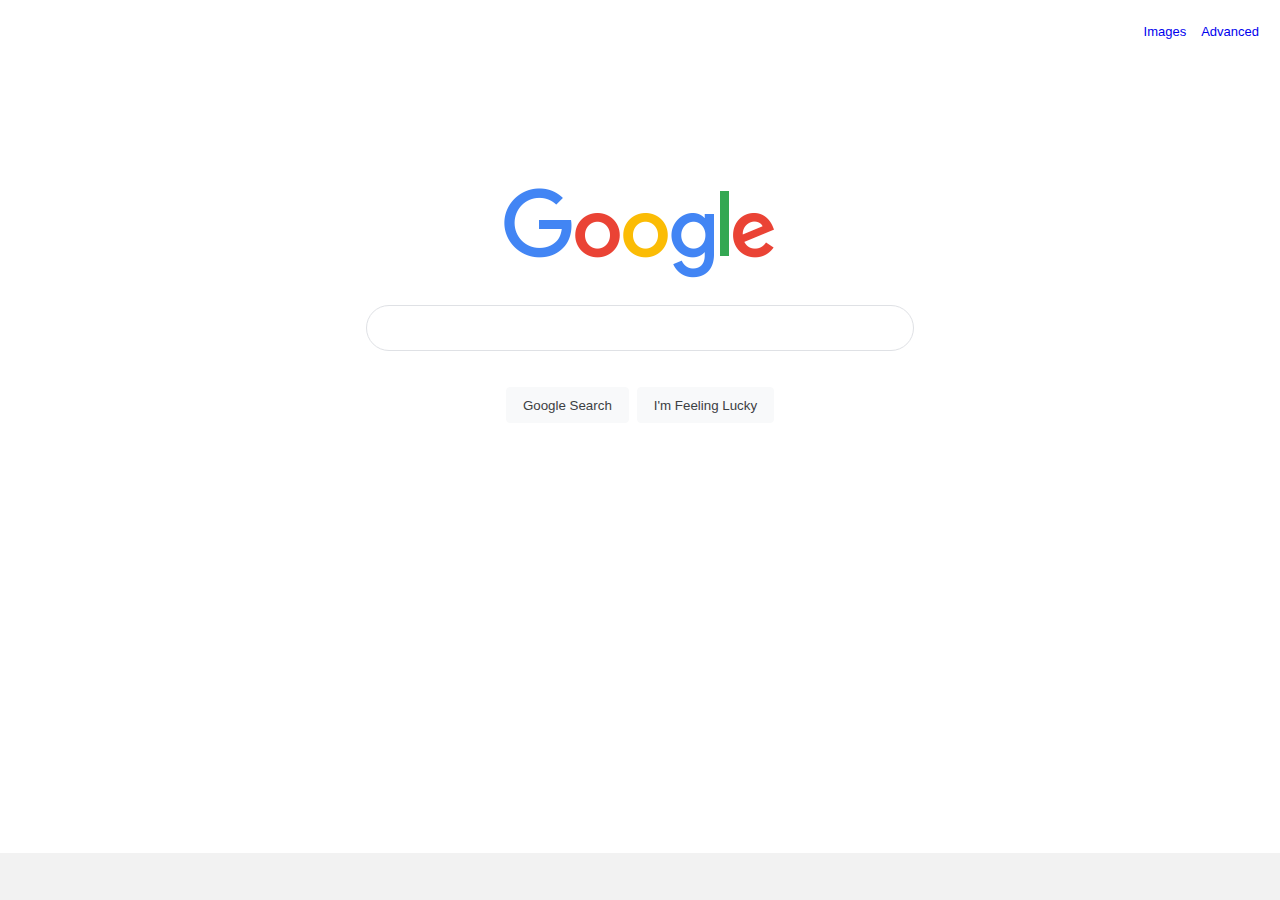
<file: index.html>
<!DOCTYPE html>
<html lang="en">

<head>
    <title>Search</title>
    <meta name="viewport" content="width=device-width, initial-scale=1.0">
    <link rel="stylesheet" href="templates/styles.css">
</head>

<body>
    <div class="body-container">
        <div class="header">
            <div class="header-links">
                <ul>
                    <li>
                        <a href="image.html">Images</a>
                    </li>
                    <li>
                        <a href="advanced.html">Advanced</a>
                    </li>
                </ul>     
            </div>    
        </div>

        <div class="content">
            <div class="logo">
                <img src="templates/google_logo.png" alt="Google Logo">
            </div>

            <div class="search">
                <form action="https://google.com/search">
                    <div class="search-form">
                        <input id="search-bar" type="text" name="q" autocomplete="off">
                        <div class="search-buttons">
                            <input type="submit" value="Google Search">
                            <input type="submit" value="I'm Feeling Lucky" name="btnI">
                        </div>                        
                    </div>
                </form>
            </div>

            <div class="empty_space"></div>

        </div>

        <div class="footer"></div>
    </div>
</body>

</html>
</file>
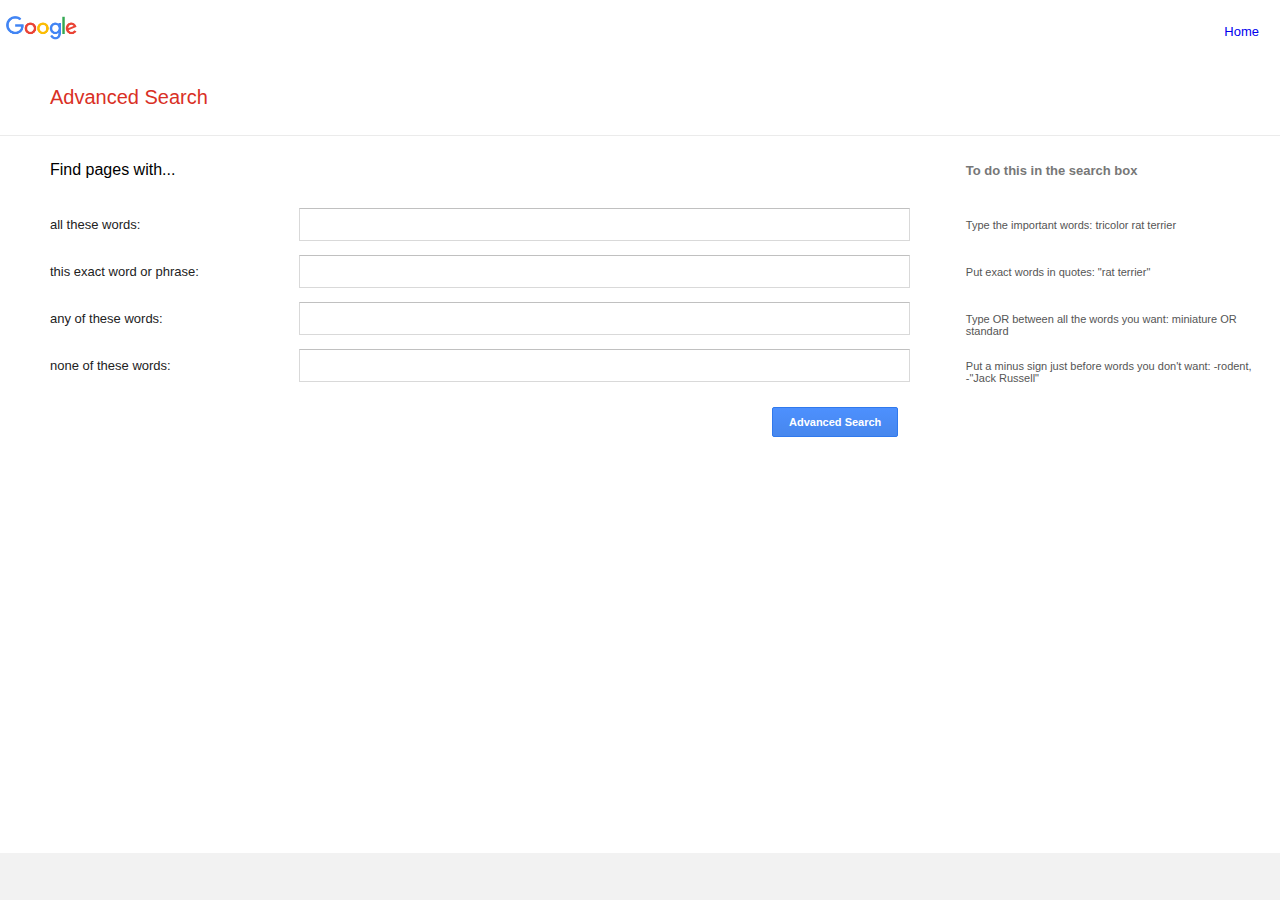
<file: advanced.html>
<!DOCTYPE html>
<html lang="en">

<head>
    <title>Advanced Search</title>
    <meta name="viewport" content="width=device-width, initial-scale=1.0">
    <link rel="stylesheet" href="templates/styles.css">
</head>

<body>
    <div class="body-container">
        <div class="header-advanced">
            <div class="header-logo">
                <img src="templates/google_logo.png" alt="Google Logo" height="24" width="auto">
            </div>
            <div class="header-links">
                <ul>
                    <li>
                        <a href="index.html">Home</a>
                    </li>
                </ul>
            </div>
        </div>

        <div class="content">
            <div class="advanced-search-text-area">
                <div class="advanced-search-text">
                    <span>Advanced Search</span>
                </div>
            </div>
            <div class="advanced-search-fields-area">
                <form action="https://google.com/search" method="GET" name="f">

                    <div class="advanced-search-fields">
                        <div class="field-box">
                            <span class="advanced-description">Find pages with...</span>
                            <span class="advanced-explanation">To do this in the
                                search box</span>
                        </div>
                        <div class="field-box">
                            <span class="advanced-instructions">all these words:</span>
                            <input class="advanced-search-bar" name="as_q" type="text" autocomplete="off">
                            <span class="advanced-example">Type the important words: tricolor rat terrier</span>
                        </div>
                        <div class="field-box">
                            <span class="advanced-instructions">this exact word or
                                phrase:</span>
                            <input class="advanced-search-bar" name="as_epq" type="text" autocomplete="off">
                            <span class="advanced-example">Put exact words in
                                quotes:
                                "rat terrier"</span>
                        </div>
                        <div class="field-box">
                            <span class="advanced-instructions">any of these words:</span>
                            <input class="advanced-search-bar" name="as_oq" type="text" autocomplete="off">
                            <span class="advanced-example">Type OR between all the
                                words you want: miniature OR standard</span>
                        </div>
                        <div class="field-box">
                            <span class="advanced-instructions">none of these
                                words:</span>
                            <input class="advanced-search-bar" name="as_eq" type="text" autocomplete="off">
                            <span class="advanced-example">Put a minus sign just
                                before words you don't want: -rodent, -"Jack Russell"</span>
                        </div>
                        <div class="field-box">
                            <input id="advanced-search-button" value="Advanced Search" type="submit">
                        </div>
                    </div>
                </form>
            </div>
        </div>

        <div class="footer"></div>
    </div>
</body>

</html>
</file>
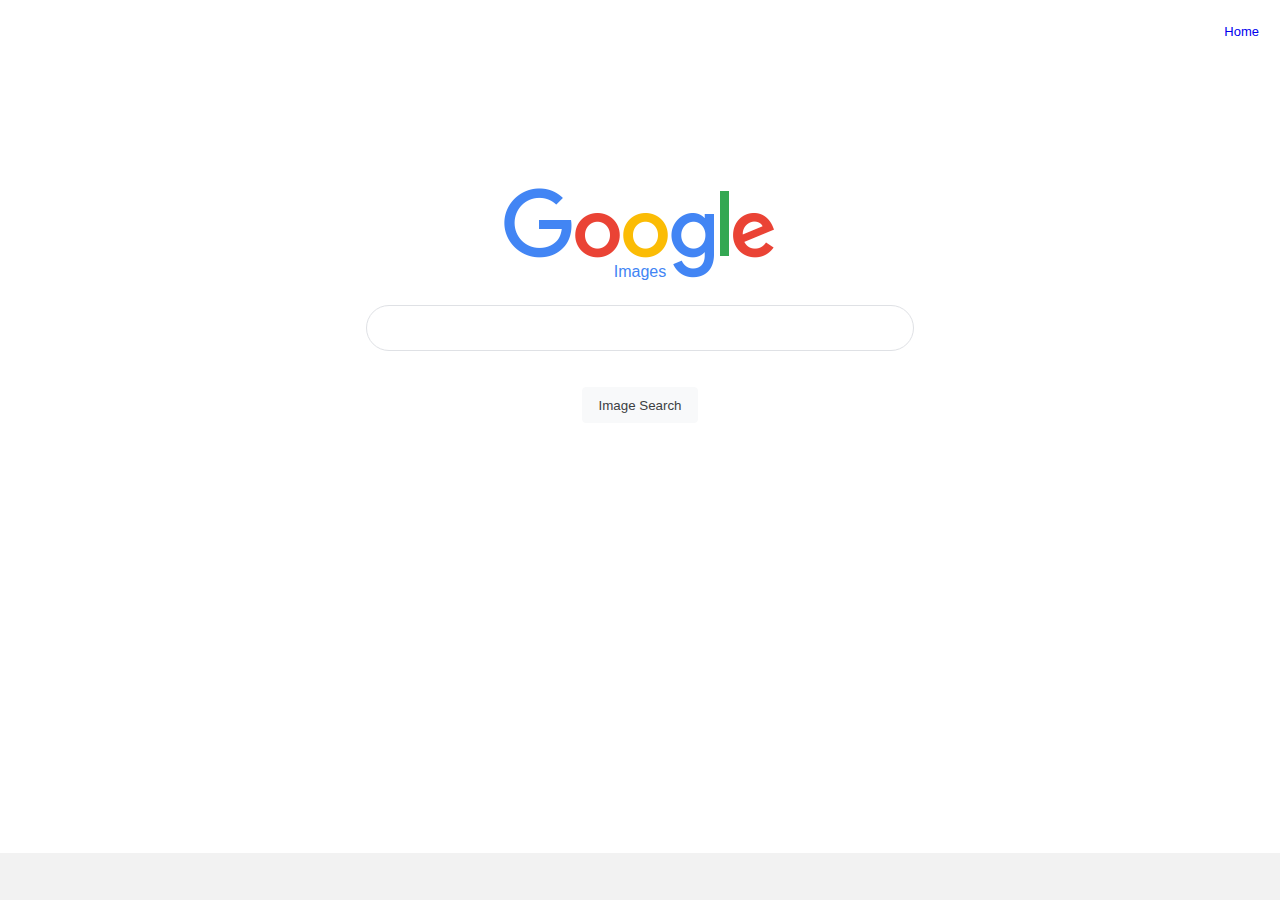
<file: image.html>
<!DOCTYPE html>
<html lang="en">

<head>
    <title>Search Images</title>
    <meta name="viewport" content="width=device-width, initial-scale=1.0">
    <link rel="stylesheet" href="templates/styles.css">
</head>

<body>
    <div class="body-container">
        <div class="header">
            <div class="header-links">
                <ul>
                    <li>
                        <a href="index.html">Home</a>
                    </li>
                </ul>  
            </div>
        </div>

        <div class="content">
            <div class="logo">
                <img src="templates/google_logo.png" alt="Google Logo">
                <div class="logo-images">
                    <span>Images</span>
                </div>
            </div>

            <div class="search">
                <form action="https://google.com/search">
                    <div class="search-form">
                        <input id="search-bar" type="text" name="q" autocomplete="off">
                        <input type="hidden" name="tbm" value="isch">
                        <div class="search-buttons">
                            <input type="submit" value="Image Search">
                        </div>                        
                    </div>
                </form>
            </div>

            <div class="empty_space"></div>

        </div>

        <div class="footer"></div>
    </div>
</body>

</html>
</file>
<file: templates/styles.css>
html, body {
    height: 100%;
    margin: 0;
}

.body-container {
    display: flex;
    flex-direction: column;
    height: 100%;
}

.body-container > div {
    display: flex;
}

.header {
    padding: 6px;
    min-height: 48px;
    display: flex;
    justify-content: flex-end;
}

.header ul {
    list-style-type: none;

}

.header li {
    float: left;
    padding-right: 15px;
}

.header li a {
    text-decoration: none;
    font: 13px Arial,sans-serif;
}

.header li a:hover {
    text-decoration: underline;
}

.header-advanced {
    padding: 6px;
    min-height: 48px;
    display: flex;
    justify-content: space-between;
    align-items: baseline;
}

.header-advanced ul {
    list-style-type: none;
}

.header-advanced li {
    float: left;
    padding-right: 15px;
}

.header-logo {
    align-items: center;
}

.header-advanced li a {
    text-decoration: none;
    font: 13px Arial,sans-serif;
}

.header-advanced li a:hover {
    text-decoration: underline;
}

.content {
    flex-grow: 1;
    display: flex;
    flex-direction: column;
    justify-content: space-between;
}

.content > div {
    width: 100%;
}

.footer {
    min-height: 47.5px;
    background-color: rgb(242, 242, 242);
}

.logo {
    margin-top: 10%;
    display: flex;
    justify-content: center;
    align-items: flex-end;
    position: relative;
}

.logo > div {
    color: #4285f4;
    font: 16px/16px arial, sans-serif;
    position: absolute;
}

.search-form {
    display: flex;
    flex-direction: column;
    align-items: center;
    justify-content: center;
}

.search-buttons {
    display: flex;
    flex-direction: nowrap;
}

#search-bar {
    margin: 25px 0px;
    height: 42px;
    width: 41%;
    border: 1px solid rgb(223, 225, 229);
    border-radius: 30px;
    padding-left: 20px;
    outline: none;
}

input[type=submit] {
    margin: 11px 4px;
    padding: 0px 16px;
    height: 36px;
    border: 1px solid rgb(248, 249, 250);
    border-radius: 4px;
    background-color: rgb(248, 249, 250);
    color: rgb(60, 64, 67);
}

input[type=submit]:hover {
    border: 1px solid rgb(218, 220, 224);
    color: black;
}

input[type=submit]:active {
    border: 1px solid #4285f4;
}

.empty_space {
    flex-grow: 2;
}

.advanced-search-text-area {
    display: flex;
    align-items: center;
    height: 75px;
    border-bottom: 1px solid rgb(235, 235, 235)
}

.advanced-search-text {
    padding-left: 50px;
    font: 20px arial, sans-serif;
    color: #d93025;
}

.advanced-search-fields-area {
    flex-grow: 1; 
}

.advanced-search-fields {
    display: flex;
    flex-direction: column;
    margin: 20px;
    height: 95%;
}

.field-box {
    display: flex;
    margin-left: 30px;
    margin-right: 5px;
    margin-top: 5px;
    justify-content: space-between;
    align-items: baseline;
    height: 42px;
    font-family: Arial, sans-serif;
}

.advanced-description {
    height: 100%;
    width: 16%;
    font-size: 16px;
}

.advanced-explanation {
    width: 24%;
    height: 100%;
    font-size: 13px;
    color: #777;
    font-weight: 700;
}

.advanced-instructions {
    height: 100%;
    width: 16%;
    font-size: 13px;
    color: #222;
}

.advanced-example {
    height: 100%;
    width: 24%;
    color: #555;
    font-size: 11px;
}

.advanced-search-bar {
    width: 50%;
    height: 70%;
    border: 1px solid #d9d9d9;
    border-top: 1px solid #c0c0c0;
    outline: none;
    padding-left: 5px;
}

.advanced-search-bar:focus {
    outline: 1px solid rgb(77, 144, 254);
}

#advanced-search-button {
    height: 30px;
    min-width: 120px;
    background-color: #4d90fe;
    background-image: -webkit-linear-gradient(top,#4d90fe,#4787ed);
    border: 1px solid #3079ed;
    color: #fff;
    border-radius: 2px;
    font-size: 11px;
    font-weight: bold;
    text-align: center;
    white-space: nowrap;
    position: absolute;
    left: 60%;
}

#advanced-search-button:active {
    box-shadow: inset 0 1px 2px rgb(0 0 0 / 30%);
    background: #357ae8;
    border: 1px solid #2f5bb7;
    border-top: 1px solid #2f5bb7;
}

#advanced-search-button:hover {
    background-color: #357ae8;
    background-image: -webkit-linear-gradient(top,#4d90fe,#357ae8);
    border: 1px solid #2f5bb7;
}

#advanced-search-button:focus {
    box-shadow: inset 0 0 0 1px #fff;
    border: rgba(0,0,0,0) solid 1px;
    outline: rgba(0,0,0,0) 0;
}
</file>
